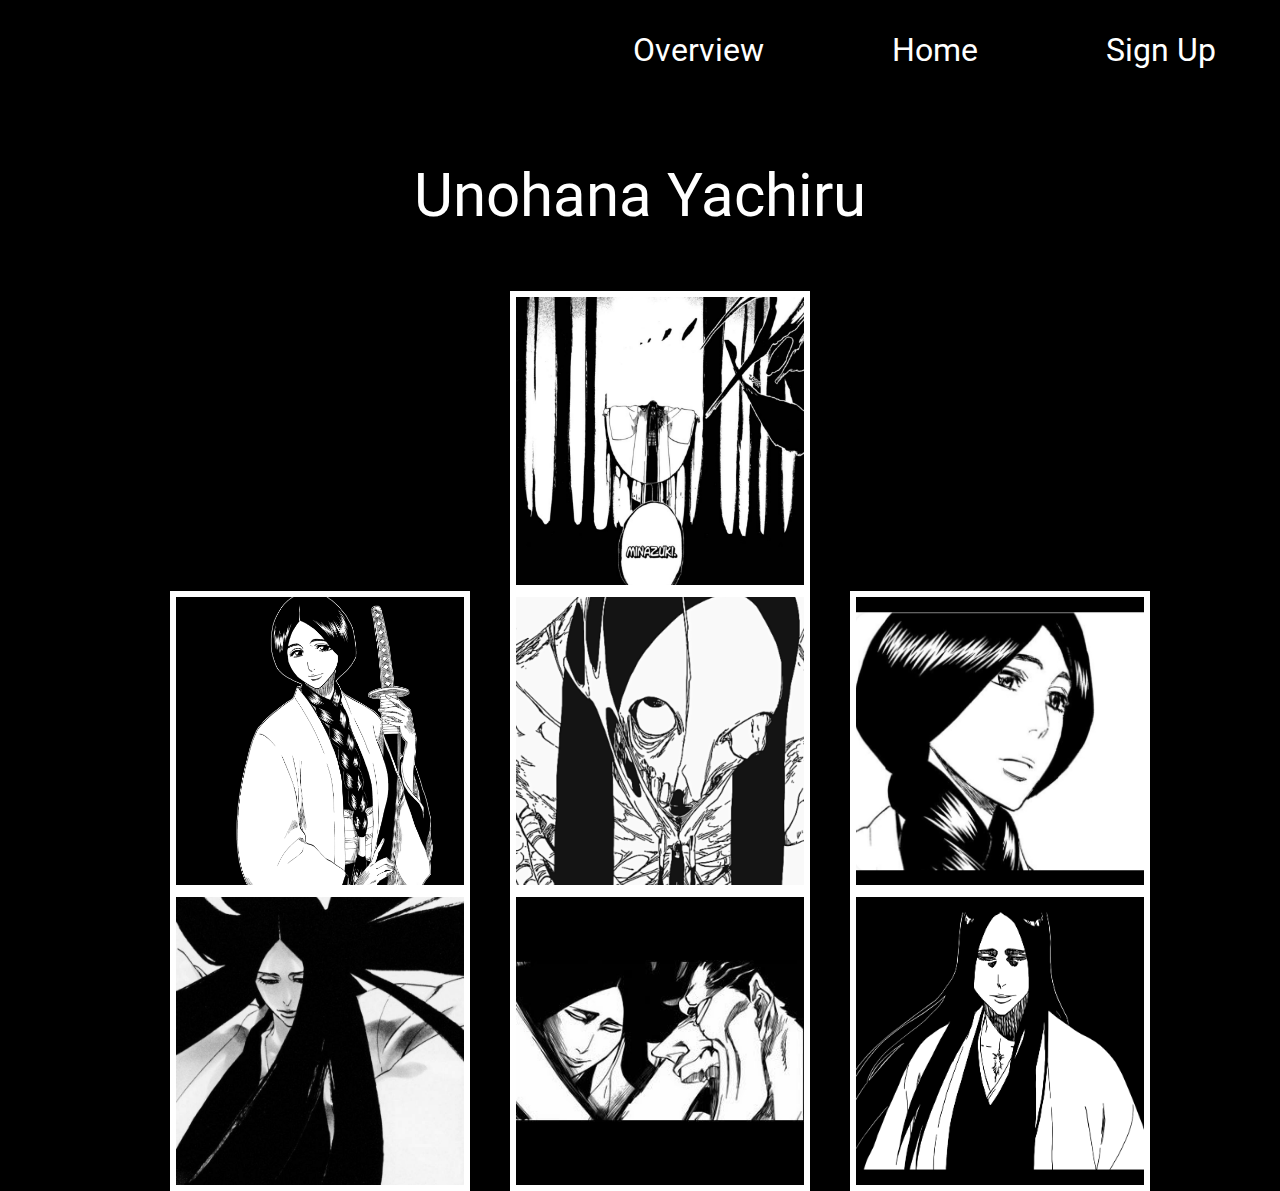
<file: Image_Gallery.html>
<!DOCTYPE html>
<html lang="en">
<head>
    <meta charset="UTF-8">
    <meta http-equiv="X-UA-Compatible" content="IE=edge">
    <meta name="viewport" content="width=device-width, initial-scale=1.0">
    <link rel="stylesheet" href="imagegallery.css">
    <title>Image Gallery</title>
</head>
<body>
    <header class="main-header">
        <a href="/" class="fan-logo"></a>
    <nav class="main-nav">
        <ul>
            <li><a href="overview.html">Overview</a></li>
            <li><a href="index.html">Home</a></li>
            <li><a href="sign_up.html">Sign Up</a></li>
        </ul>
    </nav>
    </header>
    <div class="wrapper">
        <p>
            Unohana Yachiru
        </p>
        <div class="img-area">
            <div class="single-img"><img src="imgs/Unohana Yachiru 8.jpg" alt=""></div>
            <div class="single-img"><img src="imgs/Unohana Yachiru 6.jpg" alt=""></div>
            <div class="single-img"><img src="imgs/Unohana Yachiru 4.png" alt=""></div>
            <div class="single-img"><img src="imgs/Unohana Yachiru 11.png" alt=""></div>
            <div class="single-img"><img src="imgs/Unohana Yachiru 9.jpg" alt=""></div>
            <div class="single-img"><img src="imgs/Unohana Yachiru 10.jpg" alt=""></div>
            <div class="single-img"><img src="imgs/Unohana Yachiru 5.jpg" alt=""></div>
        </div>

    </div> 
</body>
</html>
</file>
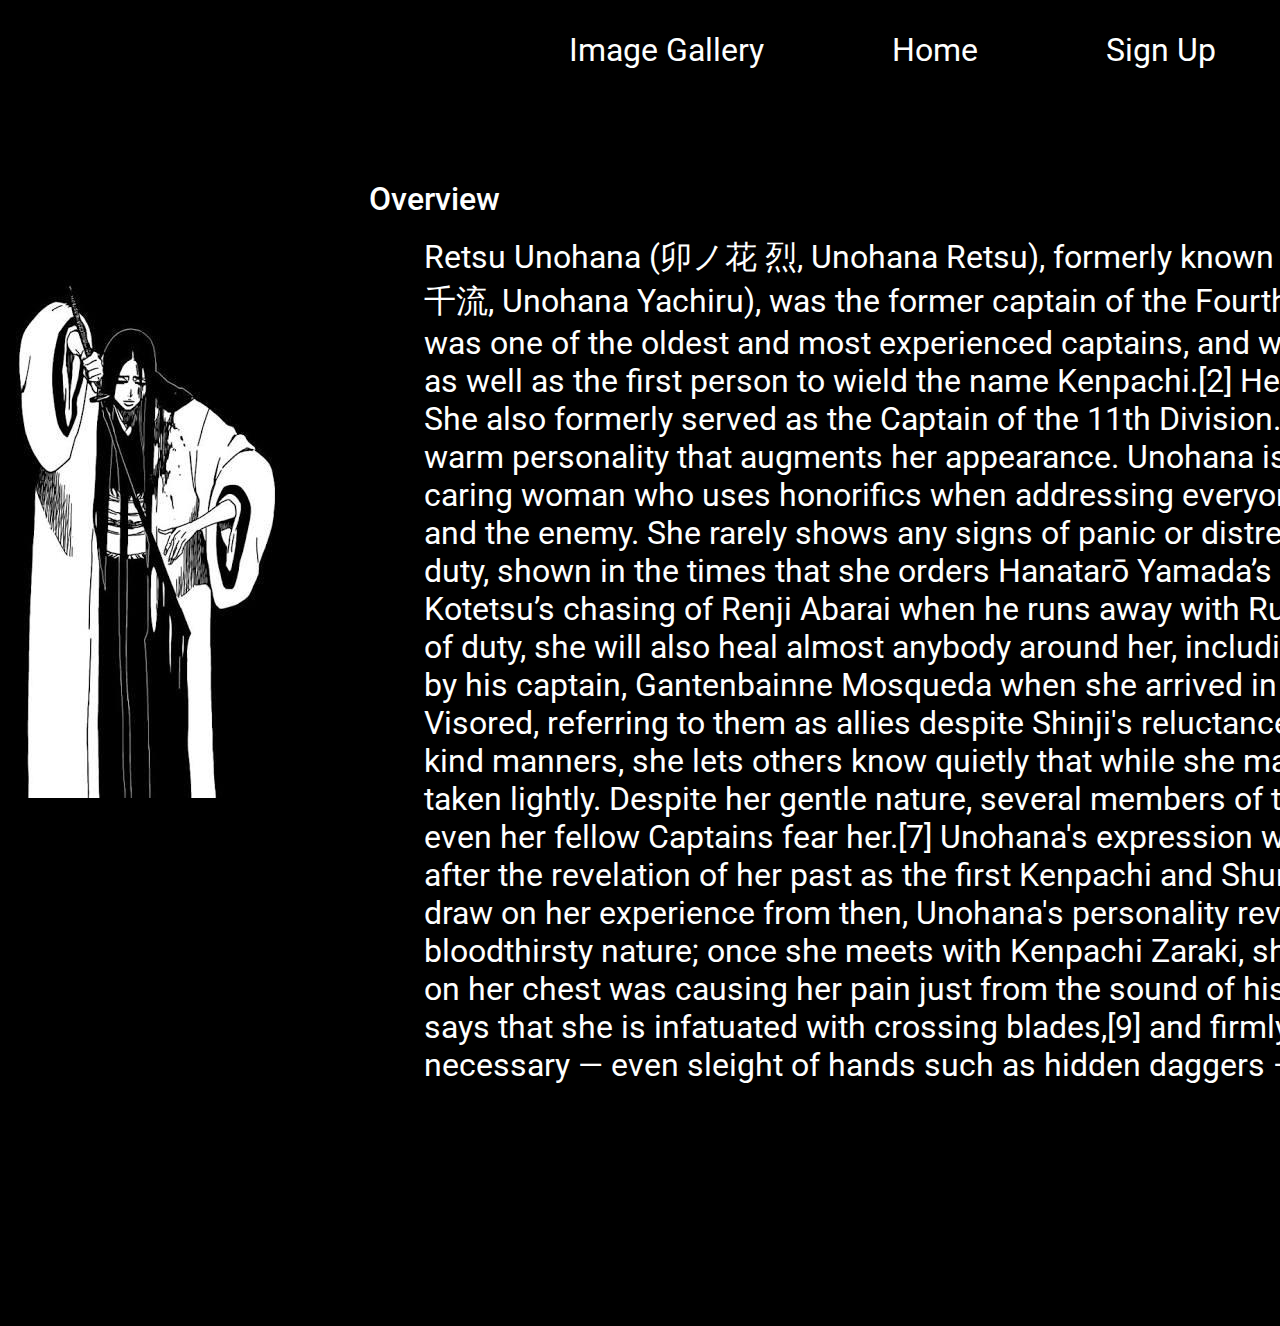
<file: overview.html>
<!DOCTYPE html>
<html lang="en">
<head>
    <meta charset="UTF-8">
    <meta http-equiv="X-UA-Compatible" content="IE=edge">
    <meta name="viewport" content="width=device-width, initial-scale=1.0">
    <link rel="stylesheet" href="overview.css">
    <title>Overview</title>
</head>
<body>
    <header class="main-header">
        <a href="/" class="fan-logo"></a>
    <nav class="main-nav">
        <ul>
            <li><a href="Image_Gallery.html">Image Gallery</a></li>
            <li><a href="index.html">Home</a></li>
            <li><a href="sign_up.html">Sign Up</a></li>
            
        </ul>
    </nav>
    </header> 
    <section>
        <div class="unohana-main-section">
            <div class="call-to-action">
                <h1 class="title">Overview</h1>
            </div>
            <div class="action-to-call">
            <p class="Overview-text">
                Retsu Unohana (卯ノ花 烈, Unohana Retsu), formerly known as Yachiru Unohana (卯ノ花 八千流, Unohana Yachiru), was the former captain of the Fourth Division in the Gotei 13. She was one of the oldest and most experienced captains, and was Soul Society's best healer, as well as the first person to wield the name Kenpachi.[2] Her lieutenant was Isane Kotetsu. She also formerly served as the Captain of the 11th Division.
                Unohana has a gentle and warm personality that augments her appearance. Unohana is a soft-spoken, polite, and caring woman who uses honorifics when addressing everyone, including her subordinates and the enemy. She rarely shows any signs of panic or distress, and has a great sense of duty, shown in the times that she orders Hanatarō Yamada’s imprisonment and Isane Kotetsu’s chasing of Renji Abarai when he runs away with Rukia Kuchiki. Despite her sense of duty, she will also heal almost anybody around her, including Renji after he was defeated by his captain, Gantenbainne Mosqueda when she arrived in Hueco Mundo, and the Visored, referring to them as allies despite Shinji's reluctance to do so. With her grace and kind manners, she lets others know quietly that while she may be soft, she is not to be taken lightly. Despite her gentle nature, several members of the Eleventh Division[6] and even her fellow Captains fear her.[7] Unohana's expression while bloodthirsty. However, after the revelation of her past as the first Kenpachi and Shunsui Kyōraku calling on her to draw on her experience from then, Unohana's personality reverts to her original violent and bloodthirsty nature; once she meets with Kenpachi Zaraki, she comments how the scar left on her chest was causing her pain just from the sound of his voice.[8] Unohana herself says that she is infatuated with crossing blades,[9] and firmly believes in taking any actions necessary — even sleight of hands such as hidden daggers — to get ahead in battle.[10][11]
            </p> 
        </div>
            <img class="unohana-bankai" src="imgs/unohana_yachiruuu.jpg">
        </div>
    </section>

    
</body>
</html>
</file>
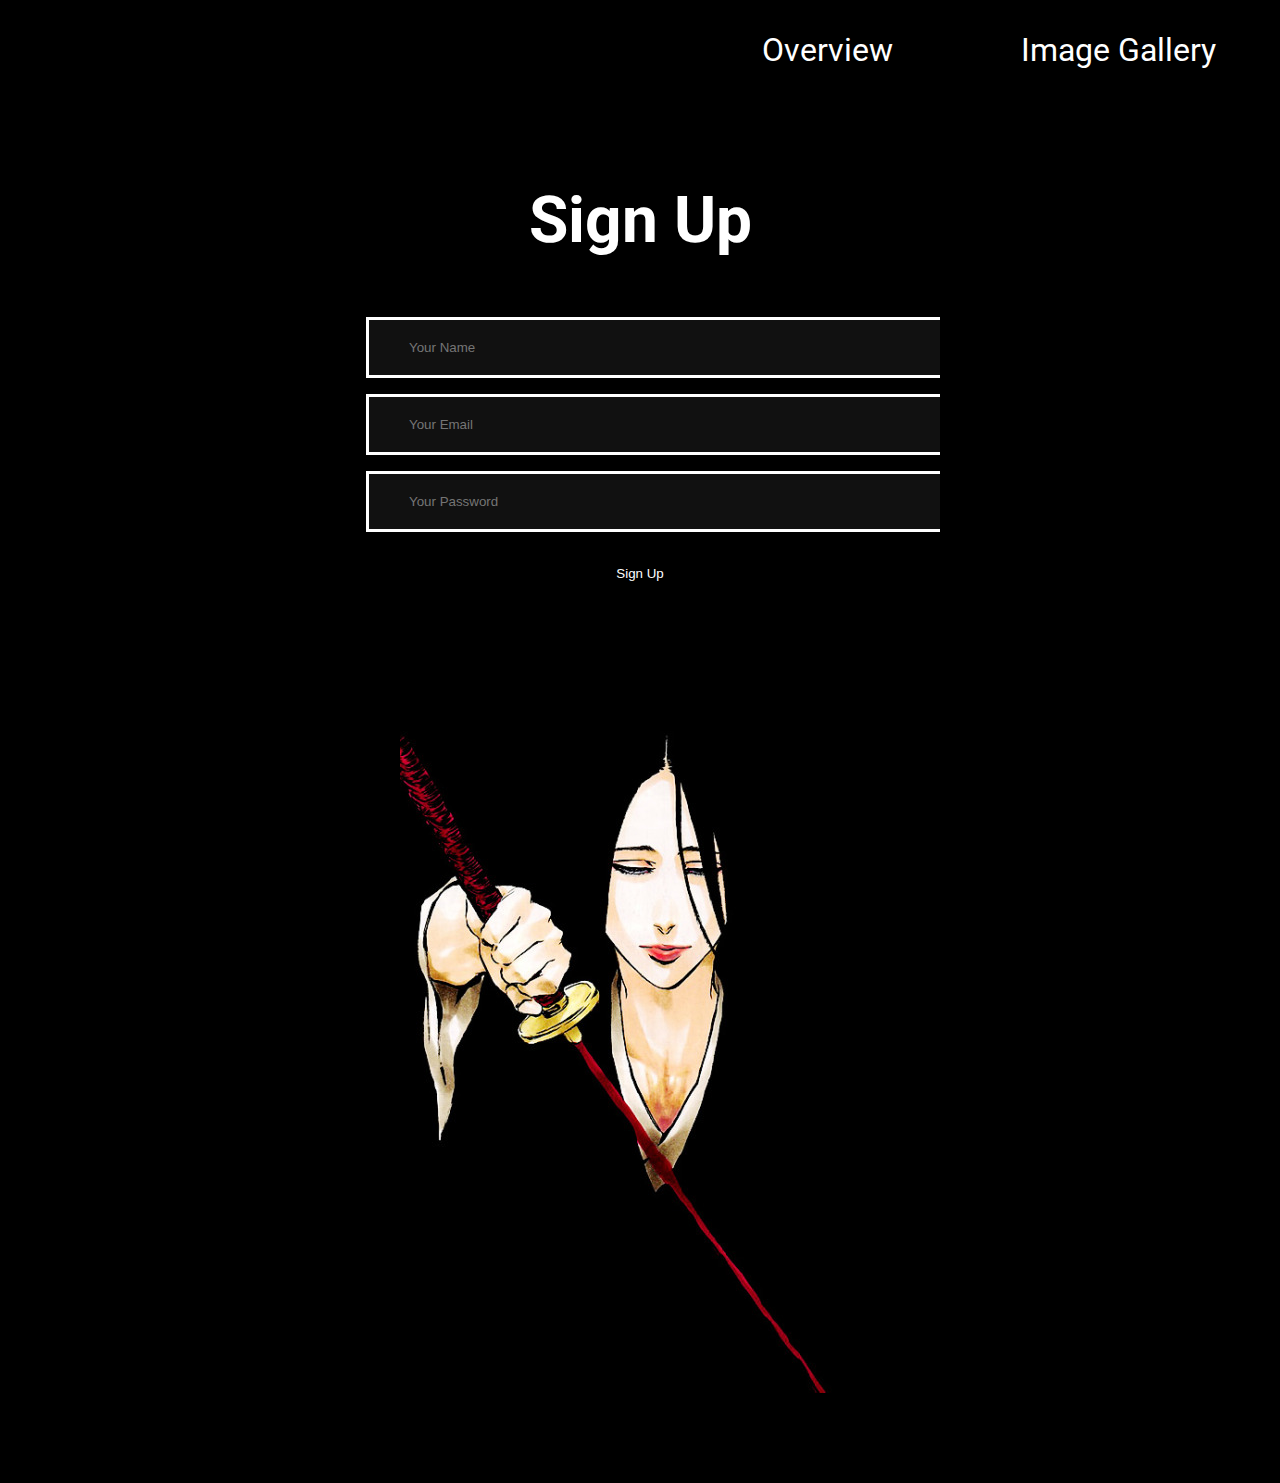
<file: sign_up.html>
<!DOCTYPE html>
<html lang="en">
<head>
    <meta charset="UTF-8">
    <meta name="viewport" content="width=device-width, initial-scale=1">
    <meta http-equiv="X-UA-Compatible" content="ie=edge">
    <link rel="stylesheet" href="sign_up.css">
    <title>Document</title>
</head>
<body>
    <header class="main-header">

        <a href="/" class="fan-logo"></a>
        <nav class="main-nav">
        <ul>
        <li><a href="overview.html">Overview</a></li>
        <li><a href="Image_Gallery.html">Image Gallery</a></li>
        </ul>
        </nav>
        </header>
        
        
<div class="signup-section">
    
    <h1>Sign Up</h1>

    <form class="signup-form" action="index.html" method="post">
        <input type="text" class="signup-form-text" placeholder="Your Name">
        <input type="email" class="signup-form-text" placeholder="Your Email">
        <input type="password" class="signup-form-text" placeholder="Your Password">
        <input type="submit" class="signup-form-btn" value="Sign Up" 
    </form>

    

    <div class="img">
        <img class="imgUnohana" src="imgs/testt.jpg">
    </div>
        
        
</div>


    
</body>
</html>
</file>
<file: imagegallery.css>
@import url("https://fonts.googleapis.com/css2?family=Roboto:wght@100&display=swap");

*,
*::before,
*::after {
  box-sizing: border-box;
}

body {
  padding: 0;
  margin: 0;
  flex-grow: 1;
  background-color: black;
  background-size: cover;
  background-repeat: no-repeat;
  font-family: Roboto, sans-serif;
  font-size: 2rem;
  color: white;
  min-height: 100vh;
}

.full-height-grow {
  display: flex;
  flex-direction: column;
}

.main-nav ul {
  display: flex;
  margin: 0;
  padding: 0;
  list-style: none;
}

.main-nav a {
  color: inherit;
  text-decoration: none;
  padding: 4rem;
}

.main-nav a:hover {
  color: lightcoral;
}

.main-header {
  display: flex;
  align-items: center;
  height: 100px;
  flex-direction: row-reverse;
}

.wrapper p{

  text-align: center;
  font-size: 60px;
}

p:hover{
  color: lightcoral;
}

.img-area {
  display: flex;
  flex-wrap: wrap-reverse;
  flex-direction: row;
  align-items: center;
  justify-content: center;
}



.single-img{
  margin-left: 40px;
  border:6px solid white;
  position: relative;
  width: 300px; 
  height: 300px;
  overflow: hidden;
}

img {
  position: absolute;
  max-width: 100%;
  width: 100%;
  height: auto;
  top: 50%; 
  left: 50%;
  transform: translate( -50%, -50%);
}

img.landscape {
  height: 100%;
  width: auto;
  }

img:hover{
  opacity: .5;
  transition: .9s;
}
</file>
<file: overview.css>
@import url("https://fonts.googleapis.com/css2?family=Roboto:wght@100&display=swap");

*,
*::before,
*::after {
  box-sizing: border-box;
}

body {
  padding: 0;
  margin: 0;
  flex-grow: 1;
  background-color: black;
  background-size: cover;
  background-repeat: no-repeat;
  font-family: Roboto, sans-serif;
  font-size: 2rem;
  color: white;
  min-height: 100vh;
}

.full-height-grow {
  display: flex;
  flex-direction: column;
}

.main-nav ul {
  display: flex;
  margin: 0;
  padding: 0;
  list-style: none;
}

.main-nav a {
  color: inherit;
  text-decoration: none;
  padding: 4rem;
}

.main-nav a:hover {
  color: lightcoral;
}

.main-header {
  display: flex;
  align-items: center;
  height: 100px;
  flex-direction: row-reverse;
}

.call-to-action {
  width: 500px;
  height: 100px;
  position: relative;
}

.action-to-call {
  width: 500px;
  height: 100px;
  position: relative;
  float: left;
  margin-left: 274px;
}

.title {
  font-weight: 500;
  font-size: 1em;
  margin-bottom: 1rem;
  margin-top: 5rem;
  align-items: center;
  text-align: right;
}

.action-to-call .Overview-text {
  display: flex;
  margin-top: -9rem;
  margin-right: 100rem;
  padding: 100px;
  width: 1500px;
  height: 1190px;
  border-radius: 500px;
  position: absolute;
  left: 10%;
}

.unohana-bankai {
  position: absolute;
  left: 0%;
  object-fit: cover;
}
</file>
<file: sign_up.css>
@import url("https://fonts.googleapis.com/css2?family=Roboto:wght@100&display=swap");

*,
*::before, 
*::after {
    box-sizing: border-box;
}


body {
    padding: 0;
    margin: 0;
    flex-grow: 1;
    background-color: black;
    background-size: cover;
    background-repeat: no-repeat;
    font-family: Roboto, sans-serif;
    font-size: 2rem;
    color: white;
    min-height: 100vh;
}


.full-height-grow {
    display: flex;
    flex-direction: column;
}


.main-nav ul {
    display: flex;
    margin: 0;
    padding: 0;
    list-style: none;
}


.main-nav a {
    color: inherit;
    text-decoration: none;
    padding: 4rem;
}


.main-nav a:hover {
    color: lightcoral;
}


.main-header {
    display: flex;
    align-items: center;
    height: 100px;
    flex-direction: row-reverse;
}

.signup-section{
    background-color: black;
    background-size: cover;
    padding: 40px;
}

.signup-section{
    text-align: center;
    color: white;

}


.signup-form{
    max-width: 600px;
    margin: auto;
    padding: 0 10px;
    overflow: hidden;
}

.signup-form-text{
    display: block;
    width: 100%;
    box-sizing: border-box;
    margin: 16px;
    border:3px solid white;
    background: #111;
    padding: 20px 40px;
    outline: none;
    color: #ddd;
    transition: 0.5s;
}

.signup-form-text:focus{
    box-shadow: 0 0 10 4px #34495e;
}

.signup-form-btn{
    border: 0;
    background: 0;
    color: white;
    padding: 12px 50px;
    border-radius: 50px;
    cursor: pointer;
    transition: 0.5s;
}

.signup-form-btn:hover{
    background: lightsalmon;
}

.signup-form-btn:focus {
    background-color: rgb(241, 158, 158);
}  

.img{
    width: 100%;
    display: flex;
    background: none;
    padding: 50px;
    box-sizing: border-box;
    flex-direction: row;
}

.imgUnohana{
    flex: 1;
}
</file>
